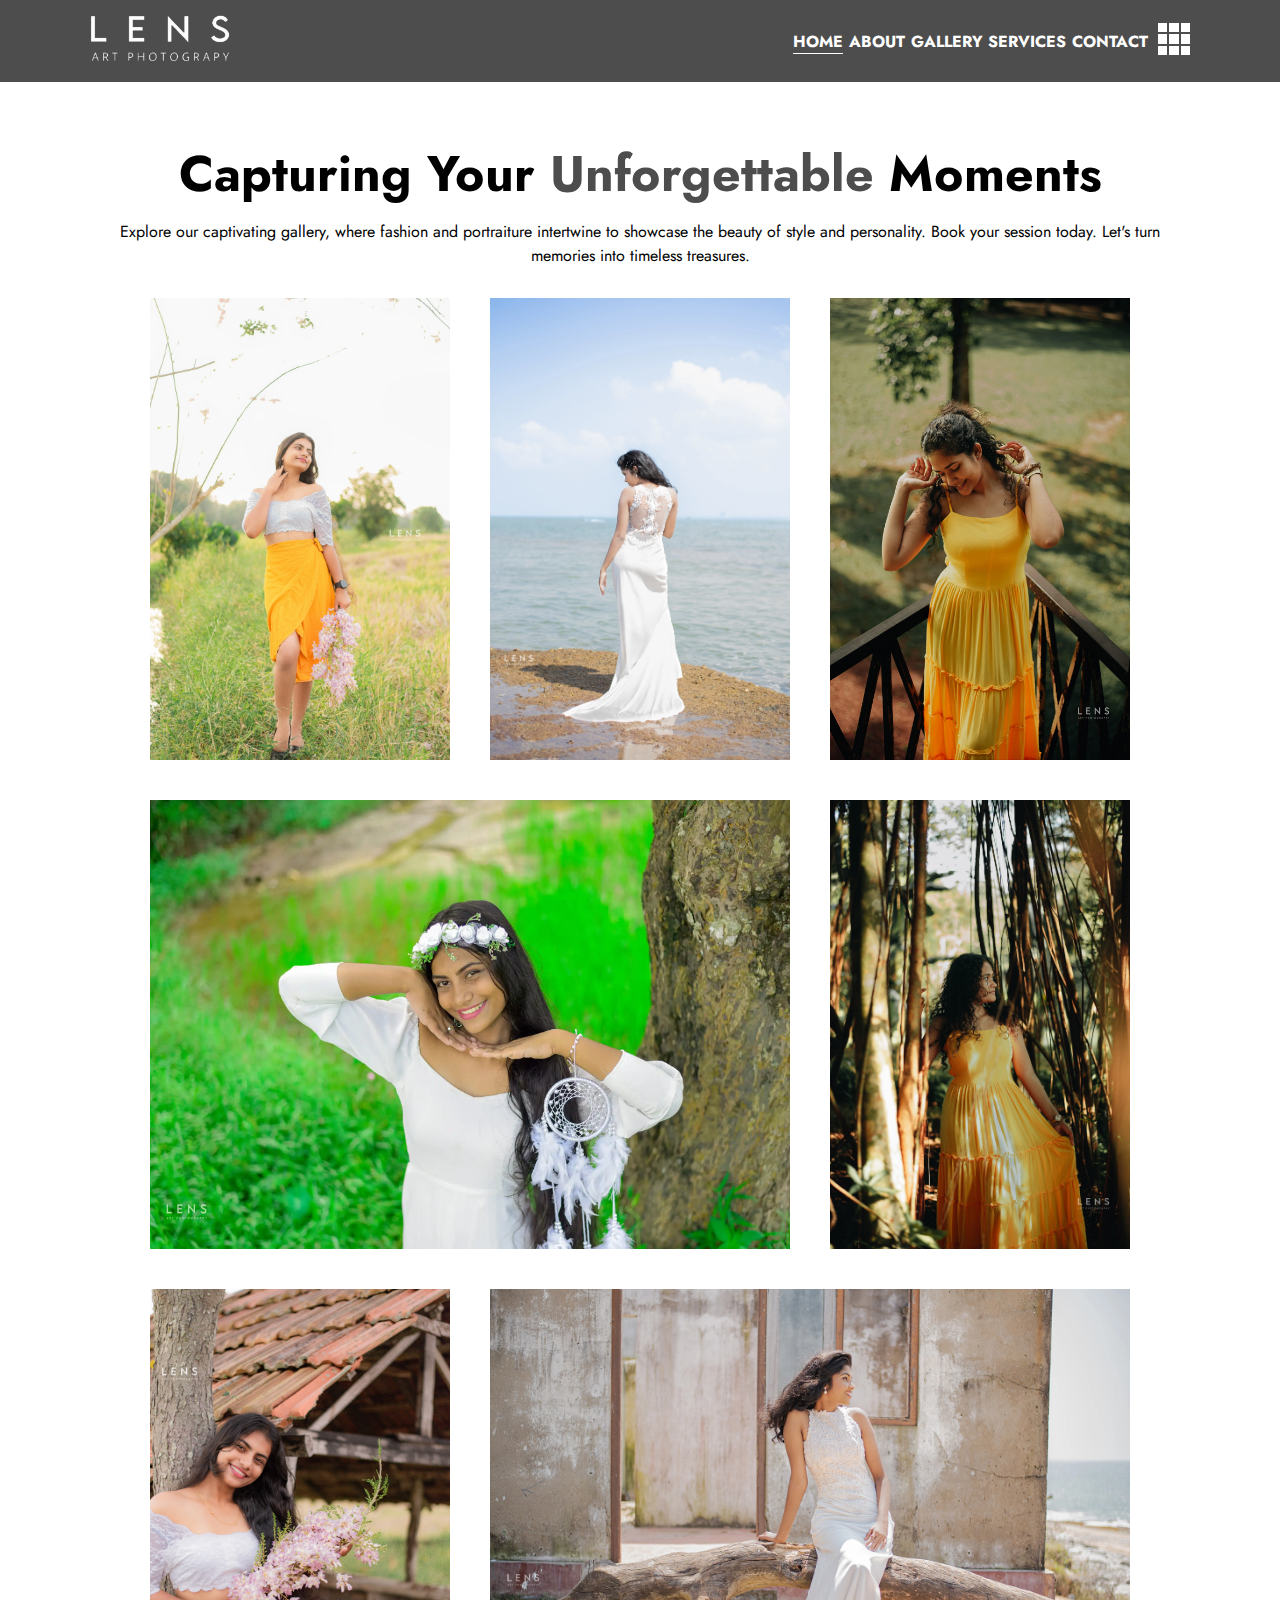
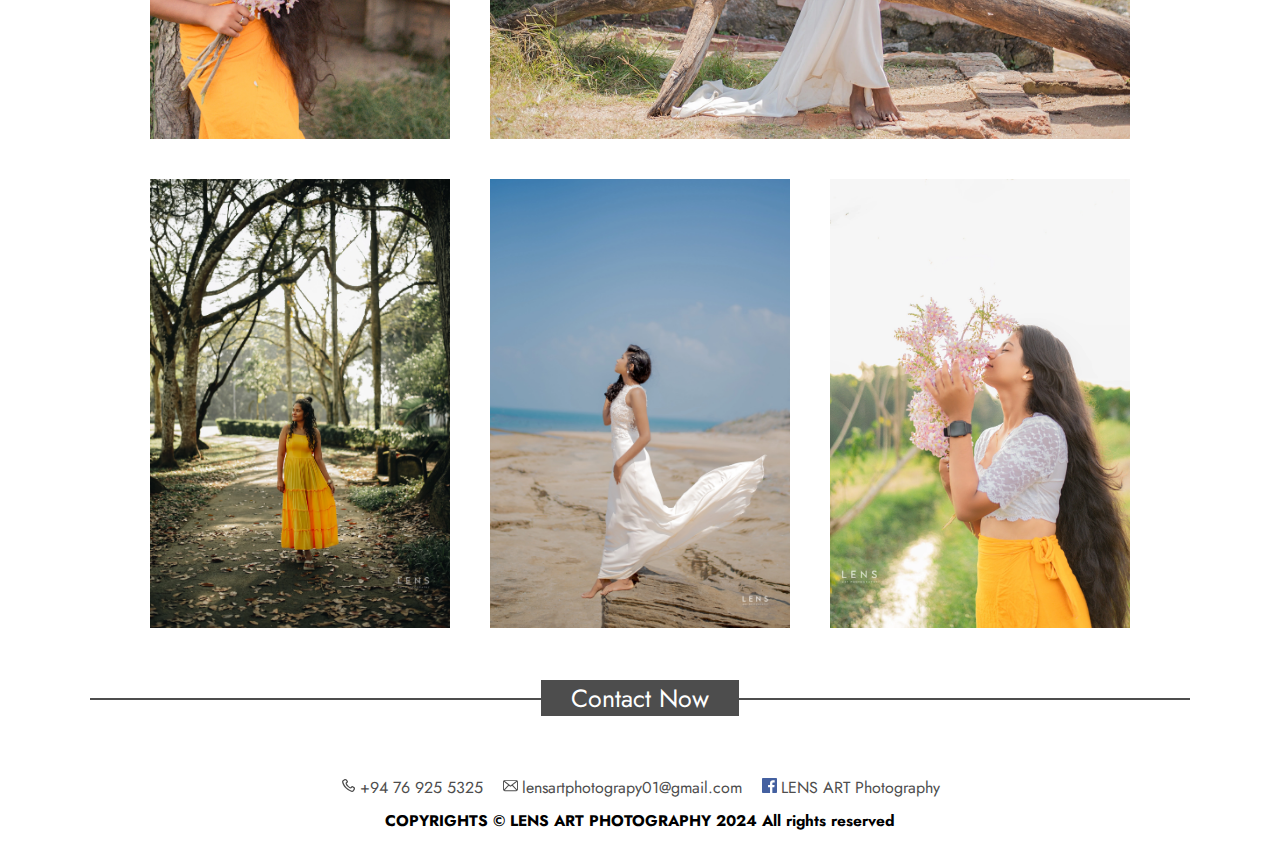
<file: index.html>
<!DOCTYPE html>
<html lang="en">
<head>
    <meta charset="UTF-8">
    <meta name="viewport" content="width=device-width, initial-scale=1.0">
    <link rel="stylesheet" href="style.css">
    <title>Home | LENS ART Photography</title>
<style>

    /* section 1 */
    #zd{
        text-align: center
    }
    #zd2{
        text-align: center;
        font-size: 25px;
    }
    .h11{
        margin: 55px 0 0;
    }
    .sp1{
        color: var(--color-1);
    }

    #zsd{
        display: flex;
        justify-content: center;
        flex-direction: column;
        margin-bottom: 50px;
    }
    #zscd1, #zscd2{
        display: flex;
        justify-content: center;
    }
    #zscd1 > img{
        margin: 20px;
        width: 300px;
    }
    #zscd2i{
        margin: 20px;
        width: 640px;
    }
    #zscdi{
        width: 300px;
        margin: 20px;
    }
    #zsb{
        font-size: 25px;
        color: var(--color-2);
        background: var(--color-1);
        font-family: var(--font-2);
        padding: 0px 30px;
    }
    #zsl{
        width: 100%;
        height: 2px;
        margin-bottom: -20px;
        background: var(--color-1);
    }

    /* media query */

    @media screen and (max-width: 990px) {
        #zscd1 > img {margin: 15px; width: 250px;}
        #zscdi {margin: 15px; width: 250px;}
        #zscd2i {margin: 15px; width: 530px;}
    }
    @media screen and (max-width: 830px) {
        #zscd1 > img {margin: 10px; width: 200px;}
        #zscdi {margin: 10px; width: 200px;}
        #zscd2i {margin: 10px; width: 420px;}
    }
    @media screen and (max-width:660px) {
        #zscd1 > img {margin: 10px; width: 150px;}
        #zscdi {margin: 10px; width: 150px;}
        #zscd2i {margin: 10px; width: 320px;}
    }
    @media screen and (max-width:530px) {
        #zscd1,#zscd2 {display: flex; flex-direction: column; justify-content: center; align-items: center;}
        #zscd1 > img,#zscd2 > img {width: 100%; margin: 5px;}
        
    }



</style>
</head>
<body>
    <!-- header -->

    <header id="header">
        <div class="w fsb">
            <a>
                <img id="i" src="imgs/icons/logo.png" alt="Logo">
            </a>
            <nav id="nw1">
                <input type="checkbox" id="check">
                <ul class="fsb" id="ul1">
                    <li class="li1" id="l1">
                        <a id="p1" class="a" href="index.html">Home</a>
                    </li>
                    <li class="li1" id="l2">
                        <a class="a" href="about.html">About</a>
                    </li>
                    <li class="li1" id="l3">
                        <a class="a" href="gallery.html">Gallery</a>
                    </li>
                    <li class="li1" id="l4">
                        <a class="a" href="services.html">Services</a>
                    </li>
                    <li class="li1" id="l5">
                        <a class="a" href="contact.html">Contact</a>
                    </li>
                </ul>
                <label for="check" id="i1">
                    <img src="imgs/icons/menu.svg" alt="menu">
                </label>
            </nav>
        </div>
    </header>

    <!-- Section 1 -->

    <section id="zsec1">
        <div id="zd" class="w">
            <div id="zd2">
                <h1 class="h11">Capturing Your <span class="sp1">Unforgettable</span> Moments</h1>
                <p class="p1">Explore our captivating gallery, where fashion and portraiture intertwine to showcase the beauty of style and personality. Book your session today. Let's turn memories into timeless treasures.</p>
            </div>

            <div id="zsd">
                <div id="zscd1">
                    <img src="imgs/folder4/Whitegirl03.webp" alt="WhiteGirl">
                    <img src="imgs/folder3/Beautyfullgirl10.webp" alt="beautyfullGirl">
                    <img src="imgs/folder2/YellowGirl15.webp" alt="yellowGirl">
                </div>
                <div id="zscd2">
                    <img id="zscd2i" src="imgs/folder1/Girl3.webp" alt="girl">
                    <img id="zscdi" src="imgs/folder2/YellowGirl03.webp" alt="Yellow Girl">
                </div>
                <div id="zscd2">
                    <img id="zscdi" src="imgs/folder4/Whitegirl01.webp" alt="WhiteGirl">
                    <img id="zscd2i" src="imgs/folder3/Beautyfullgirl23.webp" alt="BeautyFull Girl">
                </div>
                <div id="zscd1">
                    <img src="imgs/folder2/YellowGirl13.webp" alt="YellowGirl">
                    <img src="imgs/folder3/Beautyfullgirl24.webp" alt="BeautyFull Girl">
                    <img src="imgs/folder4/Whitegirl02.webp" alt="WhiteGirl">
                </div>
            </div>
            <div id="zsl" ></div>
            <a id="zsb" href="contact.html">Contact Now</a>
        </div>
    </section>

    <!-- footer -->
    <footer id="footer">
        <div id="fd">
            <div id="fsd">
                <div id="fcd1">
                    <img id="fsci" src="imgs/icons/call.svg" alt="Call">
                    <span id="fsds1">+94 76 925 5325</span>
                </div>
                <div id="fcd1">
                    <img id="fsci" src="imgs/icons/mail.svg" alt="Mail">
                    <span id="fsds1">lensartphotograpy01@gmail.com</span>
                </div>
                <div id="fcd1">
                    <img id="fsci" src="imgs/icons/facebook.svg" alt="Facebook">
                    <a id="fsds1" href="https://www.facebook.com/profile.php?id=61553636380735&mibextid=2JQ9oc">LENS ART Photography</a>
                </div>
            </div>
            <span id="fsds2" >COPYRIGHTS &copy; LENS ART PHOTOGRAPHY 2024 All rights reserved</span>
        </div>
    </footer>

</body>
</html>
</file>
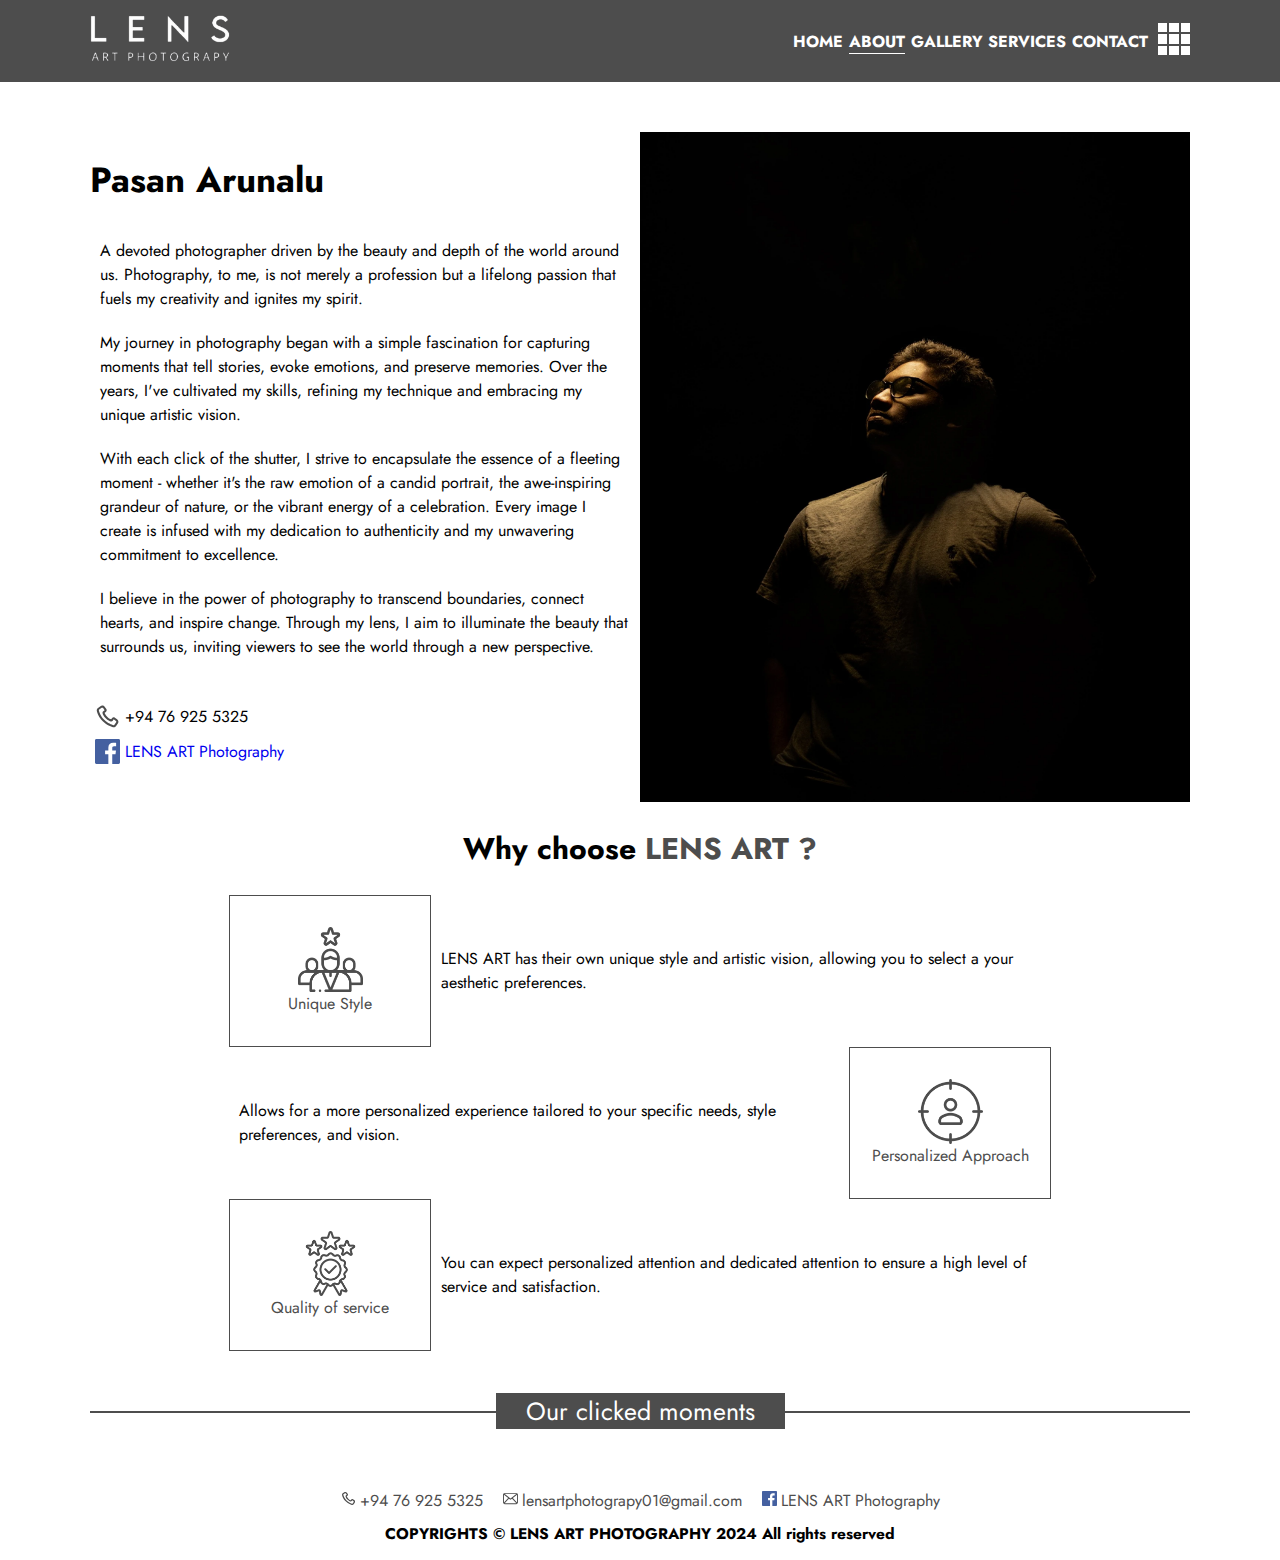
<file: about.html>
<!DOCTYPE html>
<html lang="en">
<head>
    <meta charset="UTF-8">
    <meta name="viewport" content="width=device-width, initial-scale=1.0">
    <link rel="stylesheet" href="style.css">
    <title>About US | LENS ART Photography</title>
    <style>

        /* section 1 */
        #zsd{
            display: flex;
            justify-content: center;
            margin-top: 50px;
        }
        #zscd1{
            width: 50%;
        }
        .zscds{
            font-family: var(--font-2);
        }
        .zscdi{
            width: 25px;
            padding: 5px;
        }
        #zscd2{
            width: 50%;
            height: 670px;
        }
        #zsdh1{
            font-size: 35px;
        }
        #zscdr{
            margin-top: 30px;
        }
        #zscdd,#zscdd2 {
            display: flex;
            align-items: center;
        }
        #zscdd2{
            margin-bottom: 10px;
        }

        /* section 2 */
        #zsd2h1{
            text-align: center;
            color: var(--color-3);
            font-size: 30px;
            margin: 25px;
        }
        .zsd2s{
            color:var(--color-1);
        }
        #zsd2cdd{
            display: flex;
            flex-direction: column;
            justify-content: center;
            /* align-items: center; */
            border: 1px solid #4d4d4d;
            width: 200px;
            height: 150px;
            align-items: center;
        }
        #zsd2cdd > span{
            font-family: var(--font-2);
            color: var(--color-1);
            text-align: center;
            /* font-weight: bold; */
        }
        #zsd2cdd > img{
            width: 65px;
        }
        #zsd2cd,#zsd2cd2{
            display: flex;
            justify-content: center;
            align-items: center;
        }
        #zsd2cd > p, #zsd2cd2 > p{
            width: 600px;
        }
        #zscdl{
            height: 2px;
            width: 100%;
            background: var(--color-1);
            margin-top: 60px;
        }
        #zscdb{
            font-size: 25px;
            color: var(--color-2);
            background: var(--color-1);
            font-family: var(--font-2);
            padding: 0px 30px;
        }
        #zsdb{
            text-align: center;
            margin-top: -20px;
        }

        /* media query */
        @media screen and (max-width:850px) {
            #zscdr {margin-top: 5px; display: flex; justify-content: center;}
            #zsd {flex-direction: column; align-items: center; text-align: center;}
            #zscd1 {width: 87%;}
            #zscdd {padding-right: 10px;}
            #zscd2 {width: 500px; margin-bottom: 15px;}
        }
        @media screen and (max-width:550px) {
            #zscd2 {width: 400px;}
        }
        @media screen and (max-width:450px) {
            #zscd2 {width: 350px; height: 500px;}
            #zscdr {flex-direction: column; align-items: center;}
            #zsdh1 {margin: 0;}
        }
        @media screen and (max-width:400px) {
            #zscd2 {width: 300px; height: 450px;}
            #zsd2cd {flex-direction: column; text-align: center; align-items: center;}
            #zsd2cd2 {flex-direction: column-reverse;}
            #zsd2cd > p, #zsd2cd2 > p {width: 100%; text-align: center;}
            
        }
        @media screen and (max-width:350px) {
            #zscd2 {width: 100%;}
        }


    </style>
</head>
<body>
    <!-- header -->

    <header id="header">
        <div class="w fsb">
            <a>
                <img id="i" src="imgs/icons/logo.png" alt="Logo">
            </a>
            <nav id="nw1">
                <input type="checkbox" id="check">
                <ul class="fsb" id="ul1">
                    <li class="li1" id="l1">
                        <a class="a" href="index.html">Home</a>
                    </li>
                    <li class="li1" id="l2">
                        <a id="p1" class="a" href="about.html">About</a>
                    </li>
                    <li class="li1" id="l3">
                        <a class="a" href="gallery.html">Gallery</a>
                    </li>
                    <li class="li1" id="l4">
                        <a class="a" href="services.html">Services</a>
                    </li>
                    <li class="li1" id="l5">
                        <a class="a" href="contact.html">Contact</a>
                    </li>
                </ul>
                <label for="check" id="i1">
                    <img src="imgs/icons/menu.svg" alt="menu">
                </label>
            </nav>
        </div>
    </header>

    <!-- section 1 -->
    <section>
        <div id="zsd" class="w">
            <div id="zscd1">
                <h1 id="zsdh1">Pasan Arunalu</h1>
                <p id="zscdp">A devoted photographer driven by the beauty and depth of the world around us. Photography, to me, is not merely a profession but a lifelong passion that fuels my creativity and ignites my spirit.</p>
                <p id="zscdp2">My journey in photography began with a simple fascination for capturing moments that tell stories, evoke emotions, and preserve memories. Over the years, I've cultivated my skills, refining my technique and embracing my unique artistic vision.</p>
                <p id="zscdp3">With each click of the shutter, I strive to encapsulate the essence of a fleeting moment - whether it's the raw emotion of a candid portrait, the awe-inspiring grandeur of nature, or the vibrant energy of a celebration. Every image I create is infused with my dedication to authenticity and my unwavering commitment to excellence.</p>
                <p id="zscdp4">I believe in the power of photography to transcend boundaries, connect hearts, and inspire change. Through my lens, I aim to illuminate the beauty that surrounds us, inviting viewers to see the world through a new perspective.</p>
                <div id="zscdr">
                    <div id="zscdd">
                        <img class="zscdi" src="imgs/icons/call.svg" alt="Call">
                        <span class="zscds" >+94 76 925 5325</span>
                    </div>
                    <div id="zscdd2">
                        <img class="zscdi" src="imgs/icons/facebook.svg" alt="facebook">
                        <a class="zscds" href="https://www.facebook.com/profile.php?id=61553636380735&mibextid=2JQ9oc">LENS ART Photography</a>
                    </div>
                </div>
            </div>
            <img id="zscd2" src="imgs/PasanArunalu.webp" alt="PasanArunalu">
        </div>
    </section>

    <!-- section 2 -->
    <section>
        <div id="zsd2" class="w">
            <h1 id="zsd2h1">Why choose <span class="zsd2s">LENS ART ?</span></h1>
            <div id="zsd2cd">
                <div id="zsd2cdd">
                    <img src="imgs/icons/leadership.png" alt="Unique Style">
                    <span>Unique Style</span>
                </div>
                <p>LENS ART has their own unique style and artistic vision, allowing you to select a your aesthetic preferences.</p>
            </div>
            <div id="zsd2cd2">
                <p>Allows for a more personalized experience tailored to your specific needs, style preferences, and vision.</p>
                <div id="zsd2cdd">
                    <img src="imgs/icons/target.png" alt="Personalized Approach">
                    <span>Personalized Approach</span>
                </div>
            </div>
            <div id="zsd2cd">
                <div id="zsd2cdd">
                    <img src="imgs/icons/quality.png" alt="Quality of service">
                    <span>Quality of service</span>
                </div>
                <p>You can expect personalized attention and dedicated attention to ensure a high level of service and satisfaction.</p>
            </div>
            <div id="zscdl"></div>
            <div id="zsdb" >
                <a id="zscdb" href="gallery.html">Our clicked moments</a>
            </div>
        </div>
    </section>

        <!-- footer -->
        <footer id="footer">
            <div id="fd">
                <div id="fsd">
                    <div id="fcd1">
                        <img id="fsci" src="imgs/icons/call.svg" alt="Call">
                        <span id="fsds1">+94 76 925 5325</span>
                    </div>
                    <div id="fcd1">
                        <img id="fsci" src="imgs/icons/mail.svg" alt="Mail">
                        <span id="fsds1">lensartphotograpy01@gmail.com</span>
                    </div>
                    <div id="fcd1">
                        <img id="fsci" src="imgs/icons/facebook.svg" alt="Facebook">
                        <a id="fsds1" href="https://www.facebook.com/profile.php?id=61553636380735&mibextid=2JQ9oc">LENS ART Photography</a>
                    </div>
                </div>
                <span id="fsds2" >COPYRIGHTS &copy; LENS ART PHOTOGRAPHY 2024 All rights reserved</span>
            </div>
        </footer>
</body>
</html>
</file>
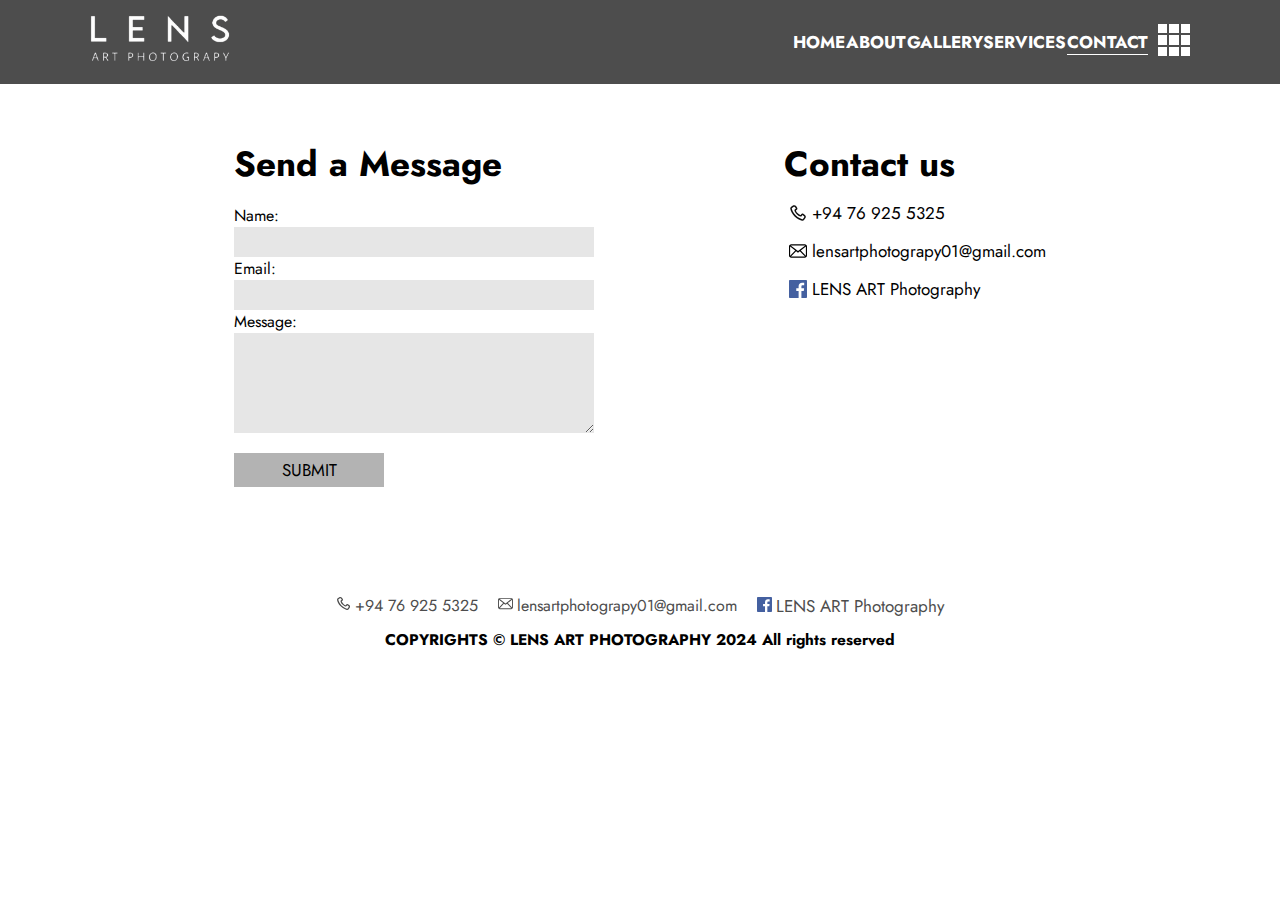
<file: contact.html>
<!DOCTYPE html>
<html lang="en">
<head>
    <meta charset="UTF-8">
    <meta name="viewport" content="width=device-width, initial-scale=1.0">
    <link rel="stylesheet" href="style.css">
    <title>Contact us | LENS ART Photography</title>

    <style>

        #zscd{
            display: flex;
            justify-content: center;
        }
        #zscdc1{
            width: 50%;
            height: 450px;
        }
        #zscdc1 > h1,#zscdc2 > h1{
            font-size: 35px;
            margin: 55px 0 0;
        }
        #zscdcu{
            display: flex;
            align-items: center;
            margin: 10px 0;
        }
        #zscdcu > img{
            width: 18px;
            margin: 5px;
        }
        #zscdcu > span, a{
            font-size: 17px;
            font-family: var(--font-2);
            color: var(--color-3);
        }

        /* form */
        #contactForm{
            margin: 15px 0;
        }
        #contactForm{
            display: flex;
            flex-direction: column;
        }
        #contactForm > label{
            font-family: var(--font-2);
        }
        #contactForm > input{
            width: 350px;
            height: 20px;
        }
        #contactForm > textarea{
            width: 350px;
            height: 90px;
            margin: 0 0 20px;
        }
        #contactForm > input,textarea{
            border: 0;
            background: #e6e6e6;
            padding: 5px;
        }
        #contactForm > button{
            width: 150px;
            background: #b3b3b3;
            border: 0;
            text-transform: uppercase;
            font-family: var(--font-2);
            color: var(--color-3);
            font-size: 17px;
            padding: 5px 20px;
        }
        #contactForm > button:hover{
            background: #818181;
        }


        /* media query */

        @media screen and (max-width:790px) {
            #zscdc1 > h1, #zscdc2 > h1 {margin: 35px 0 0;}
            #zscdc1 {width: 100%;}
            #zscd {flex-direction: column-reverse; align-items: center; text-align: center;}
            #contactForm > input, #contactForm > textarea {width: 100%;}
            #contactForm,#zscdcu {align-items: center;justify-content: center;}
        }


    </style>
</head>
<body>
    <!-- header -->

    <header id="header">
        <div class="w fsb">
            <a>
                <img id="i" src="imgs/icons/logo.png" alt="Logo">
            </a>
            <nav id="nw1">
                <input type="checkbox" id="check">
                <ul class="fsb" id="ul1">
                    <li class="li1" id="l1">
                        <a class="a" href="index.html">Home</a>
                    </li>
                    <li class="li1" id="l2">
                        <a class="a" href="about.html">About</a>
                    </li>
                    <li class="li1" id="l3">
                        <a class="a" href="gallery.html">Gallery</a>
                    </li>
                    <li class="li1" id="l4">
                        <a class="a" href="services.html">Services</a>
                    </li>
                    <li class="li1" id="l5">
                        <a id="p1" class="a" href="contact.html">Contact</a>
                    </li>
                </ul>
                <label for="check" id="i1">
                    <img src="imgs/icons/menu.svg" alt="menu">
                </label>
            </nav>
        </div>
    </header>

        <!-- section 1 -->
        <section>
            <div id="zscd" class="w">
                <div id="zscdc1">
                    <h1>Send a Message</h1>
                    <form action="https://api.web3forms.com/submit" id="contactForm" method="post" >

                        <input type="hidden" name="access_key" value="d87489b2-54e9-42d1-97da-9a2fd434eae8">

                        <label for="name">Name:</label>
                        <input type="text" id="name" name="name" required>
                        
                        <label for="email">Email:</label>
                        <input type="email" id="email" name="email" required>
                        
                        <label for="message">Message:</label>
                        <textarea id="message" name="message" required></textarea>
                        
                        <button type="submit" value="Submit">Submit</button>    
                    </form>
                </div>
                <div id="zscdc2">
                    <h1>Contact us</h1>
                    <div id="zscdcu">
                        <img src="imgs/icons/call2.svg" alt="call">
                        <span>+94 76 925 5325</span>
                    </div>
                    <div id="zscdcu">
                        <img src="imgs/icons/mail2.svg" alt="mail">
                        <span>lensartphotograpy01@gmail.com</span>
                    </div>
                    <div id="zscdcu">
                        <img src="imgs/icons/facebook.svg" alt="facebook">
                        <a href="https://www.facebook.com/profile.php?id=61553636380735&mibextid=2JQ9oc">LENS ART Photography</a>
                    </div>
                </div>
            </div>
        </section>

    <!-- footer -->
    <footer id="footer">
        <div id="fd">
            <div id="fsd">
                <div id="fcd1">
                    <img id="fsci" src="imgs/icons/call.svg" alt="Call">
                    <span id="fsds1">+94 76 925 5325</span>
                </div>
                <div id="fcd1">
                    <img id="fsci" src="imgs/icons/mail.svg" alt="Mail">
                    <span id="fsds1">lensartphotograpy01@gmail.com</span>
                </div>
                <div id="fcd1">
                    <img id="fsci" src="imgs/icons/facebook.svg" alt="Facebook">
                    <a id="fsds1" href="https://www.facebook.com/profile.php?id=61553636380735&mibextid=2JQ9oc">LENS ART Photography</a>
                </div>
            </div>
            <span id="fsds2" >COPYRIGHTS &copy; LENS ART PHOTOGRAPHY 2024 All rights reserved</span>
        </div>
    </footer>
</body>
</html>
</file>
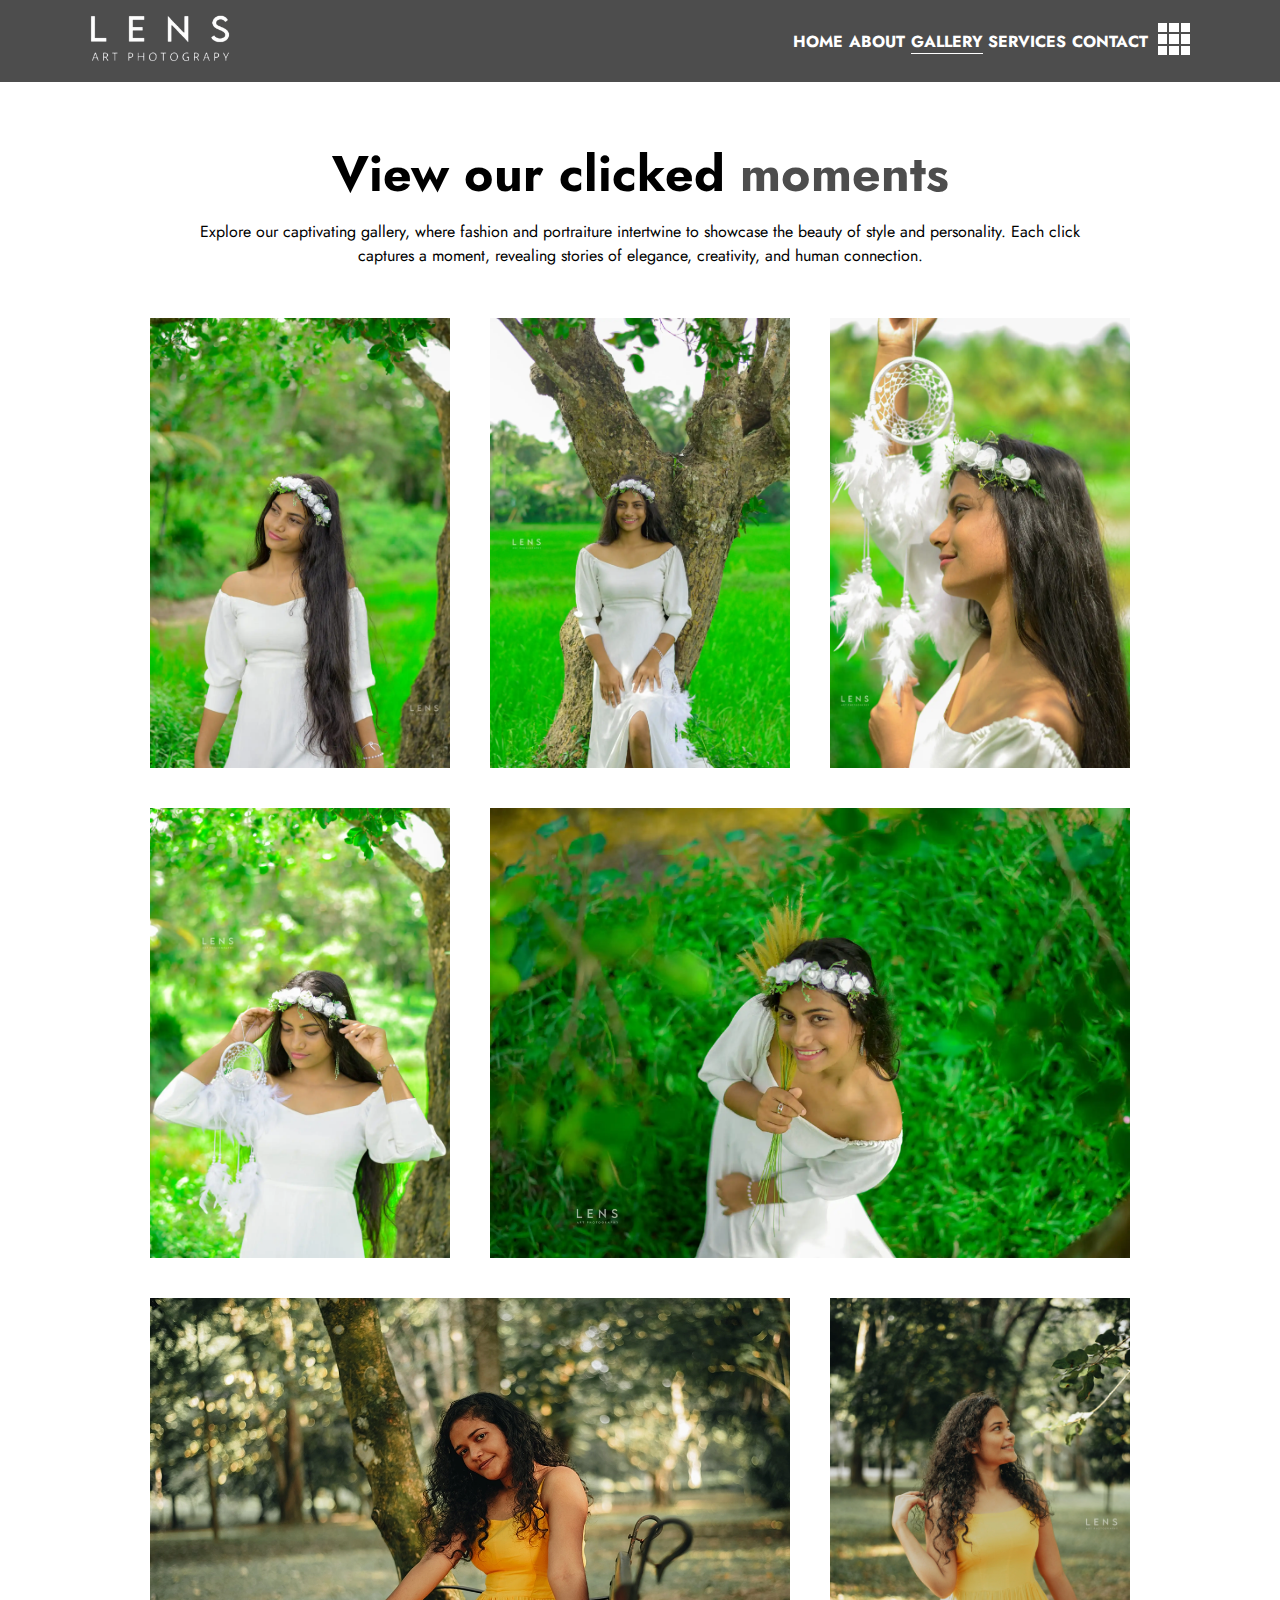
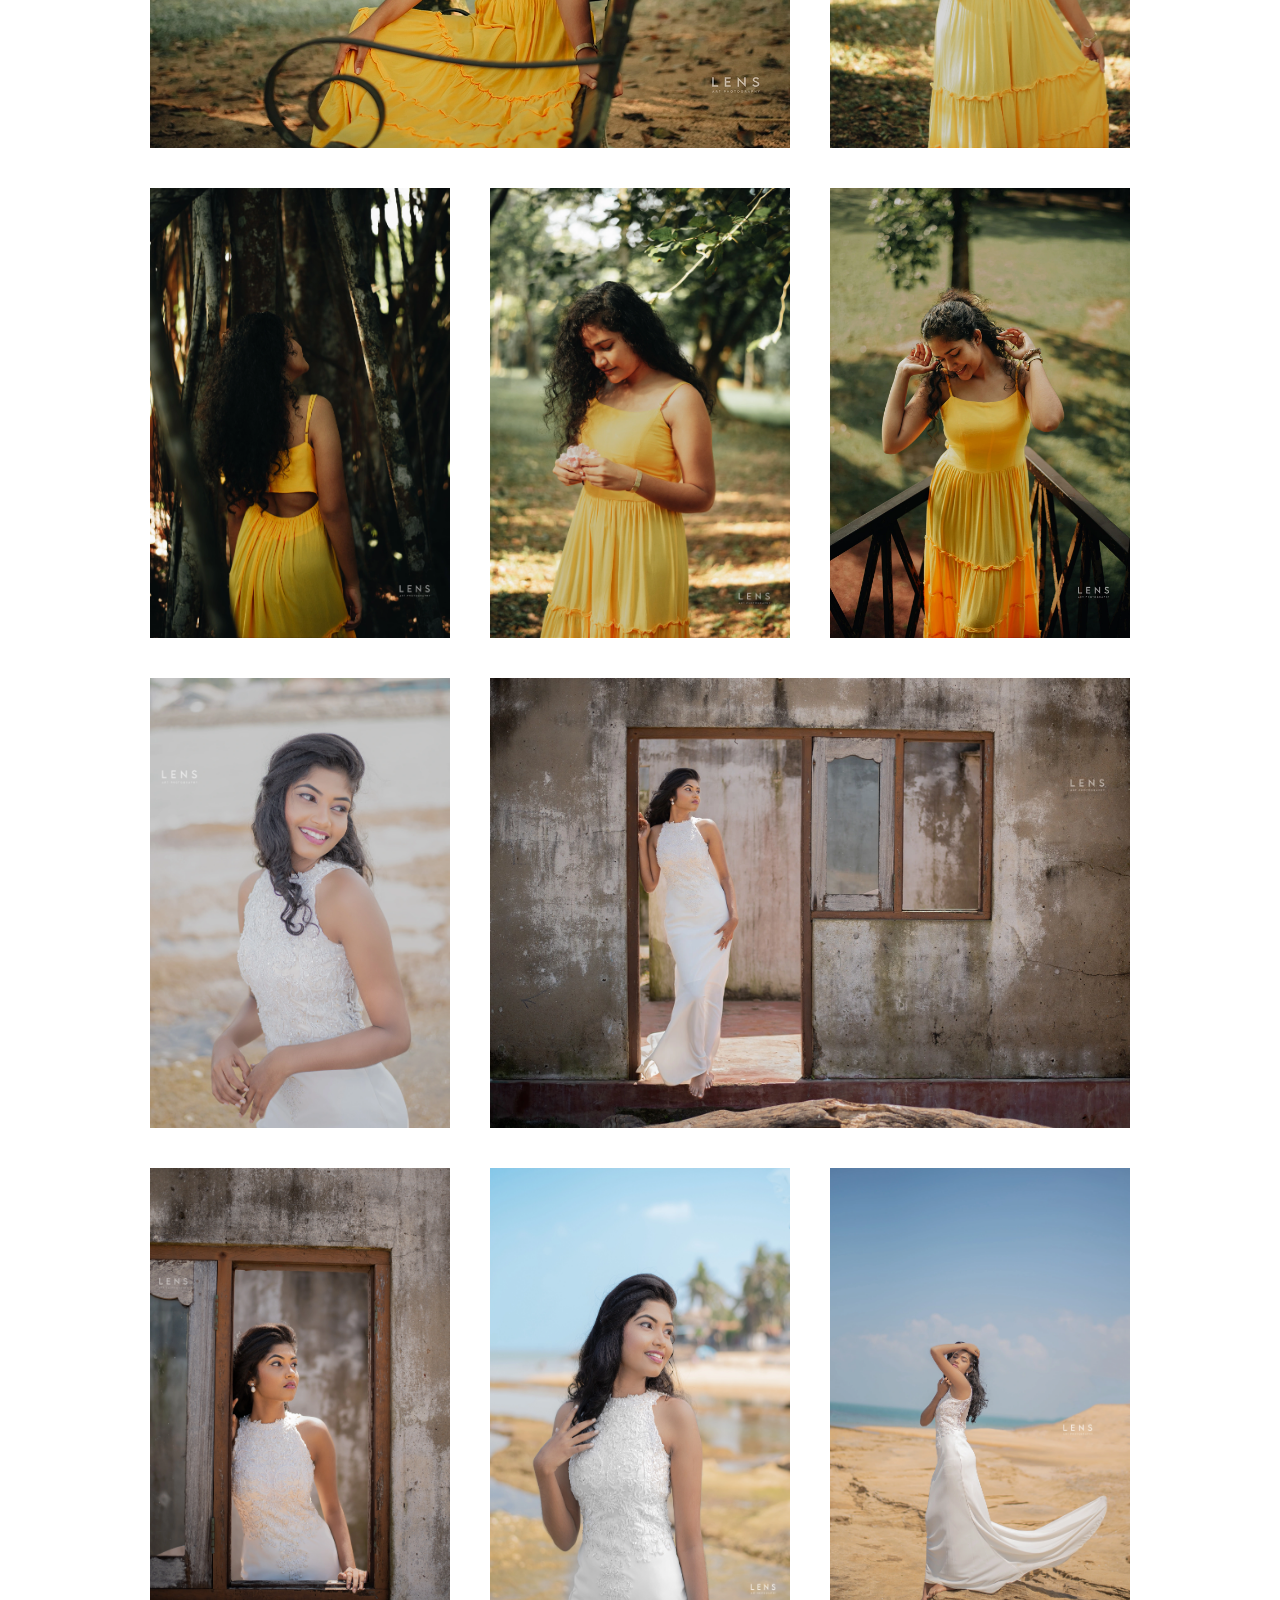
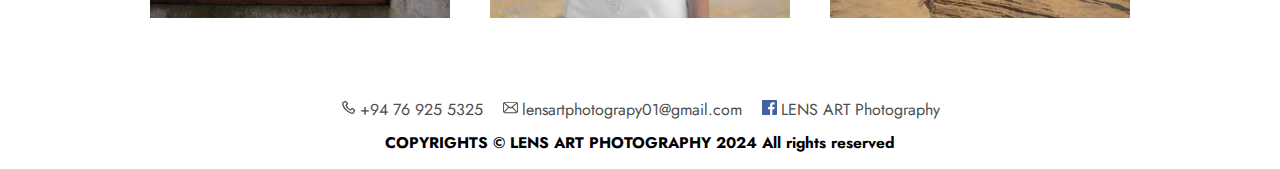
<file: gallery.html>
<!DOCTYPE html>
<html lang="en">
<head>
    <meta charset="UTF-8">
    <meta name="viewport" content="width=device-width, initial-scale=1.0">
    <link rel="stylesheet" href="style.css">
    <title>Gallery | LENS ART Photography</title>
    <style>
        /* section 1 */
        #zgscd{
            text-align: center;
            font-size: 25px;
            margin-bottom: 20px;
        }
        #zgscd > h1{
            color: var(--color-3);
            margin: 55px 0 0;
        }
        #zgsds{
            color: var(--color-1);
        }
        #zgscd > p{
            margin: 0 90px;
        }
        #zgscdi > img{
            margin: 20px;
            width: 300px;
            height: 450px;
        }

        #zgscdii{
            margin: 20px;
            width: 300px;
            height: 450px;
        }
        #zgscdii2{
            width: 640px;
            height: 450px;
            margin: 20px;
        }
        #zgscdi, #zgscdi2{
            display: flex;
            justify-content: center;
        }


        /* media query */

        @media screen and (max-width:1020px) {
            #zgscdi > img, #zgscdii {width: 250px; height: 400px; margin: 10px;}
            #zgscdii2 {width: 520px; height: 400px; margin: 10px;}
        }
        @media screen and (max-width:850px) {
            #zgscdi > img, #zgscdii {width: 200px; height: 300px; margin: 8px;}
            #zgscdii2 {width: 416px; height: 300px; margin: 8px;}
        }
        @media screen and (max-width:700px) {
            #zgscdi > img, #zgscdii {width: 180px; height: 250px; margin: 7px;}
            #zgscdii2 {width: 374px; height: 250px; margin: 7px;}
            #zgscd > p {margin: 0 40px;}
        }
        @media screen and (max-width:600px) {
            #zgscdi,#zgscdi2 {flex-wrap: wrap;}
        }
        @media screen and (max-width:400px) {
            #zgscdi > img, #zgscdii {width: 100%; height: 80vh; margin: 7px;}
            #zgscdii2 {width: 100%; height: 50vh; margin: 7px;}
        }
    </style>
</head>
<body>
    <!-- header -->

    <header id="header">
        <div class="w fsb">
            <a>
                <img id="i" src="imgs/icons/logo.png" alt="Logo">
            </a>
            <nav id="nw1">
                <input type="checkbox" id="check">
                <ul class="fsb" id="ul1">
                    <li class="li1" id="l1">
                        <a class="a" href="index.html">Home</a>
                    </li>
                    <li class="li1" id="l2">
                        <a class="a" href="about.html">About</a>
                    </li>
                    <li class="li1" id="l3">
                        <a id="p1" class="a" href="gallery.html">Gallery</a>
                    </li>
                    <li class="li1" id="l4">
                        <a class="a" href="services.html">Services</a>
                    </li>
                    <li class="li1" id="l5">
                        <a class="a" href="contact.html">Contact</a>
                    </li>
                </ul>
                <label for="check" id="i1">
                    <img src="imgs/icons/menu.svg" alt="menu">
                </label>
            </nav>
        </div>
    </header>

        <!-- section 1 -->
        <section>
            <div id="zgsd" class="w">
                <div id="zgscd">
                    <h1>View our clicked <span id="zgsds">moments</span></h1>
                    <p>Explore our captivating gallery, where fashion and portraiture intertwine to showcase the beauty of style and personality. Each click captures a moment, revealing stories of elegance, creativity, and human connection.</p>
                </div>
                <div id="zgscd2">
                    <div id="zgscdi">
                        <img src="imgs/folder1/Girl4.webp" alt="Girl">
                        <img src="imgs/folder1/Girl7.webp" alt="Girl1">
                        <img src="imgs/folder1/Girl18.webp" alt="Girl2">
                    </div>
                    <div id="zgscdi2">
                        <img id="zgscdii" src="imgs/folder1/Girl5.webp" alt="Girl">
                        <img id="zgscdii2" src="imgs/folder1/Girl13.webp" alt="Girl">
                    </div>
                    <div id="zgscdi2">
                        <img id="zgscdii2" src="imgs/folder2/YellowGirl12.webp" alt="Yellow Girl">
                        <img id="zgscdii" src="imgs/folder2/YellowGirl01.webp" alt="Yellow Girl">
                    </div>
                    <div id="zgscdi">
                        <img src="imgs/folder2/YellowGirl09.webp" alt="Yellow Girl">
                        <img src="imgs/folder2/YellowGirl07.webp" alt="Yellow Girl">
                        <img src="imgs/folder2/YellowGirl15.webp" alt="Yellow Girl">
                    </div>
                    <div id="zgscdi2">
                        <img id="zgscdii" src="imgs/folder3/Beautyfullgirl14.webp" alt="Beautyfull Girl">
                        <img id="zgscdii2" src="imgs/folder3/Beautyfullgirl08.webp" alt="Beautyfull Girl">
                    </div>
                    <div id="zgscdi">
                        <img src="imgs/folder3/Beautyfullgirl18.webp" alt="Beautyfull girl">
                        <img src="imgs/folder3/Beautyfullgirl02.webp" alt="Beautyfull girl">
                        <img src="imgs/folder3/Beautyfullgirl15.webp" alt="Beautyfull girl">
                    </div>
                </div>
            </div>
        </section>

        <!-- footer -->

        <footer id="footer">
            <div id="fd">
                <div id="fsd">
                    <div id="fcd1">
                        <img id="fsci" src="imgs/icons/call.svg" alt="Call">
                        <span id="fsds1">+94 76 925 5325</span>
                    </div>
                    <div id="fcd1">
                        <img id="fsci" src="imgs/icons/mail.svg" alt="Mail">
                        <span id="fsds1">lensartphotograpy01@gmail.com</span>
                    </div>
                    <div id="fcd1">
                        <img id="fsci" src="imgs/icons/facebook.svg" alt="Facebook">
                        <a id="fsds1" href="https://www.facebook.com/profile.php?id=61553636380735&mibextid=2JQ9oc">LENS ART Photography</a>
                    </div>
                </div>
                <span id="fsds2" >COPYRIGHTS &copy; LENS ART PHOTOGRAPHY 2024 All rights reserved</span>
            </div>
        </footer>
</body>
</html>
</file>
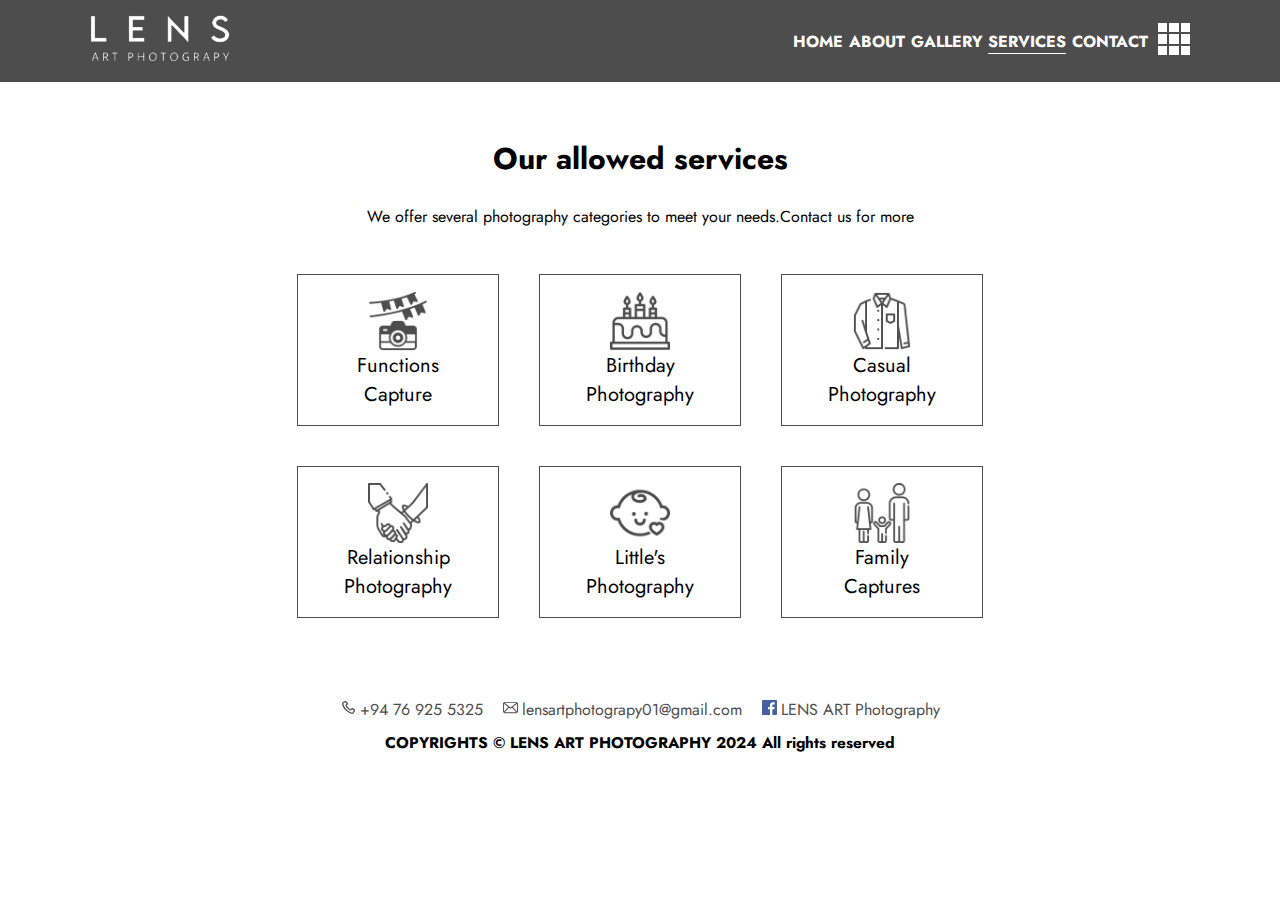
<file: services.html>
<!DOCTYPE html>
<html lang="en">
<head>
    <meta charset="UTF-8">
    <meta name="viewport" content="width=device-width, initial-scale=1.0">
    <link rel="stylesheet" href="style.css">
    <title>Our Services | LENS ART Photography</title>
    <style>
        /* section 1 */
        #zscd{
            text-align: center;
        }
        #zscd > p{
            margin: 15px;
        }
        #zscdh1{
            font-size: 30px;
            margin: 55px 0 0;
        }

        #zscd2c > img{
            width: 60px;
        }
        #zscd2c{
            display: flex;
            flex-direction: column;
            justify-content: center;
            align-items: center;
            text-align: center;
            border: 1px solid #4d4d4d;
            width: 200px;
            height: 150px;
            margin: 20px;
        }
        #zscd2c > span{
            font-family: var(--font-2);
            font-size: 20px;
        }
        #zscdi{
            display: flex;
            justify-content: center;
        }

        /* media query */

        @media screen and (max-width:600px) {
            #zscdi {flex-wrap: wrap;}
        }

    </style>
</head>
<body>
    <!-- header -->

    <header id="header">
        <div class="w fsb">
            <a>
                <img id="i" src="imgs/icons/logo.png" alt="Logo">
            </a>
            <nav id="nw1">
                <input type="checkbox" id="check">
                <ul class="fsb" id="ul1">
                    <li class="li1" id="l1">
                        <a class="a" href="index.html">Home</a>
                    </li>
                    <li class="li1" id="l2">
                        <a class="a" href="about.html">About</a>
                    </li>
                    <li class="li1" id="l3">
                        <a class="a" href="gallery.html">Gallery</a>
                    </li>
                    <li class="li1" id="l4">
                        <a id="p1" class="a" href="services.html">Services</a>
                    </li>
                    <li class="li1" id="l5">
                        <a class="a" href="contact.html">Contact</a>
                    </li>
                </ul>
                <label for="check" id="i1">
                    <img src="imgs/icons/menu.svg" alt="menu">
                </label>
            </nav>
        </div>
    </header>

    <!-- section 1 -->
    <section>
        <div id="zsd" class="w">
            <div id="zscd">
                <h1 id="zscdh1">Our allowed services</h1>
                <p>We offer several photography categories to meet your needs.Contact us for more</p>
            </div>
            <div id="zscd2">
                <div id="zscdi">
                    <div id="zscd2c">
                        <img src="imgs/icons/party.png" alt="party">
                        <span>Functions<br>Capture</span>
                    </div>
                    <div id="zscd2c">
                        <img src="imgs/icons/cake.png" alt="cake">
                        <span>Birthday<br>Photography</span>
                    </div>
                    <div id="zscd2c">
                        <img src="imgs/icons/shirt.png" alt="shirt">
                        <span>Casual<br>Photography</span>
                    </div>
                </div>
                <div id="zscdi">
                    <div id="zscd2c">
                        <img src="imgs/icons/couple.png" alt="couple">
                        <span>Relationship<br>Photography</span>
                    </div>
                    <div id="zscd2c">
                        <img src="imgs/icons/baby.png" alt="baby">
                        <span>Little's<br>Photography</span>
                    </div>
                    <div id="zscd2c">
                        <img src="imgs/icons/family.png" alt="family">
                        <span>Family<br>Captures</span>
                    </div>
                </div>
            </div>
        </div>
    </section>

        <!-- footer -->
        <footer id="footer">
            <div id="fd">
                <div id="fsd">
                    <div id="fcd1">
                        <img id="fsci" src="imgs/icons/call.svg" alt="Call">
                        <span id="fsds1">+94 76 925 5325</span>
                    </div>
                    <div id="fcd1">
                        <img id="fsci" src="imgs/icons/mail.svg" alt="Mail">
                        <span id="fsds1">lensartphotograpy01@gmail.com</span>
                    </div>
                    <div id="fcd1">
                        <img id="fsci" src="imgs/icons/facebook.svg" alt="Facebook">
                        <a id="fsds1" href="https://www.facebook.com/profile.php?id=61553636380735&mibextid=2JQ9oc">LENS ART Photography</a>
                    </div>
                </div>
                <span id="fsds2" >COPYRIGHTS &copy; LENS ART PHOTOGRAPHY 2024 All rights reserved</span>
            </div>
        </footer>
</body>
</html>
</file>
<file: style.css>
@import url('https://fonts.googleapis.com/css2?family=Open+Sans&display=swap');
@import url('https://fonts.googleapis.com/css2?family=Jost:wght@300&family=Open+Sans&display=swap');
body{
    margin: 0;
    padding: 0;
    box-sizing: border-box;
}
ul{
    list-style: none;
}
a{
    text-decoration: none;
}
p {
    font-size: 16px;
    margin: 0;
    padding: 10px;
    line-height: 1.5;
    font-family: var(--font-2);
}
h1, h2{
    color: var(--color-3);
    font-family: var(--font-2);
}
.w {
    width: 1100px;
    margin: 0 auto;
}
.fsb {
    display: flex;
    justify-content: space-between;
    align-items: center;
}
:root {
    --color-1: #4d4d4d;
    --color-2: #fff;
    --color-3: #000;
    --font-1: 'Open Sans', sans-serif;
    --font-2: 'Jost', sans-serif;
}

/* header */
#header{
    padding: 0px 0;
    background: var(--color-1);
}
#i{
    width: 140px;
    padding: 15px 0;
}
#nw1{
    display: flex;
    align-items: center;
}
#i1{
    cursor: pointer;
    float: right;
    
}
#i1 > img{
    width: 32px;
}
#ul1{
    margin: 15px 10px;
    width: 355px;
}
.a {
    font-family: var(--font-2);
    text-transform: uppercase;
    color: var(--color-2);
    font-weight: bold;

}
#p1{
    border-bottom: 1.5px solid var(--color-2);
}

#check{
    display: none;
}


    /* Footer */
    #fd{
        text-align: center;
    }
    #fsd{
        display: flex;
        justify-content: center;
    }
    #fsds1{
        font-family: var(--font-2);
        color: var(--color-1);
    }
    #fsci{
        width: 15px;
    }
    #fcd1{
        margin: 10px;
    }
    #fsds2{
        font-family: var(--font-2);
        color: var(--color-3);
        font-size: 15.5px;
        font-weight: bold;
    }
    #footer{
        margin-top: 50px;
        margin-bottom: 15px;
    }


    /* media query */

    @media screen and (max-width: 1220px) {
        .w {width: 96%; margin: 0 2%;}
    }


    @media screen and (max-width:1070px) {
        #i1{
            display: block;
        }
        ul{
            position: fixed;
            width: 100%;
            height: 100vh;
            background: #000000b6;
            top: 83px;
            left: -100%;
            text-align: center;
            transition: all .5s;
            display: flex;
            flex-direction: column;
            align-items: center;
            justify-content: center;
            
        }
        nav ul li {
            display: block;
            margin: 40px 0;
            line-height: 0;
        }
        #ul1{
            margin: 0;
            width: 100%;
            height: 80vh;
            padding: 0;
        }
        nav ul li a{
            font-size: 20px;
        }
        #check:checked ~ ul{
            left: 0;
        }
    }

    @media screen and (max-width:620px) {
        #fsd {display: contents;}
    }
</file>
